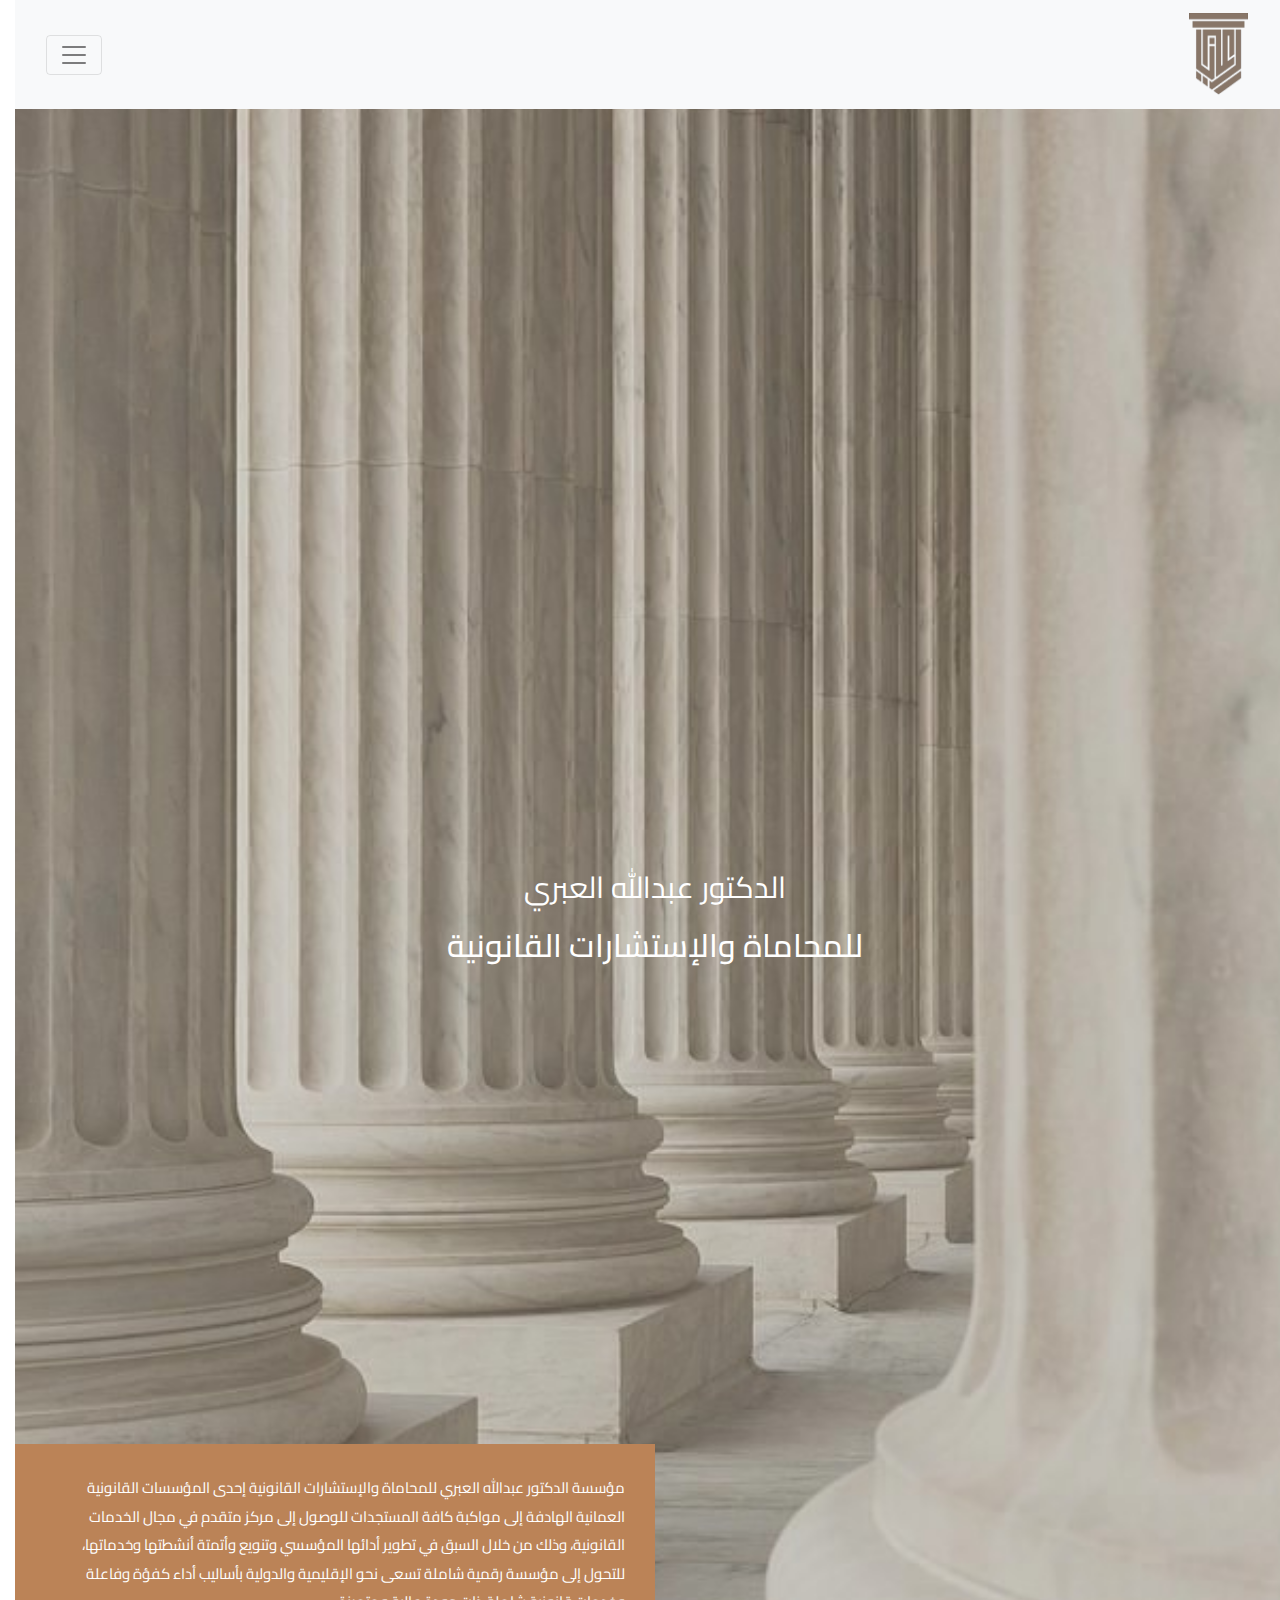
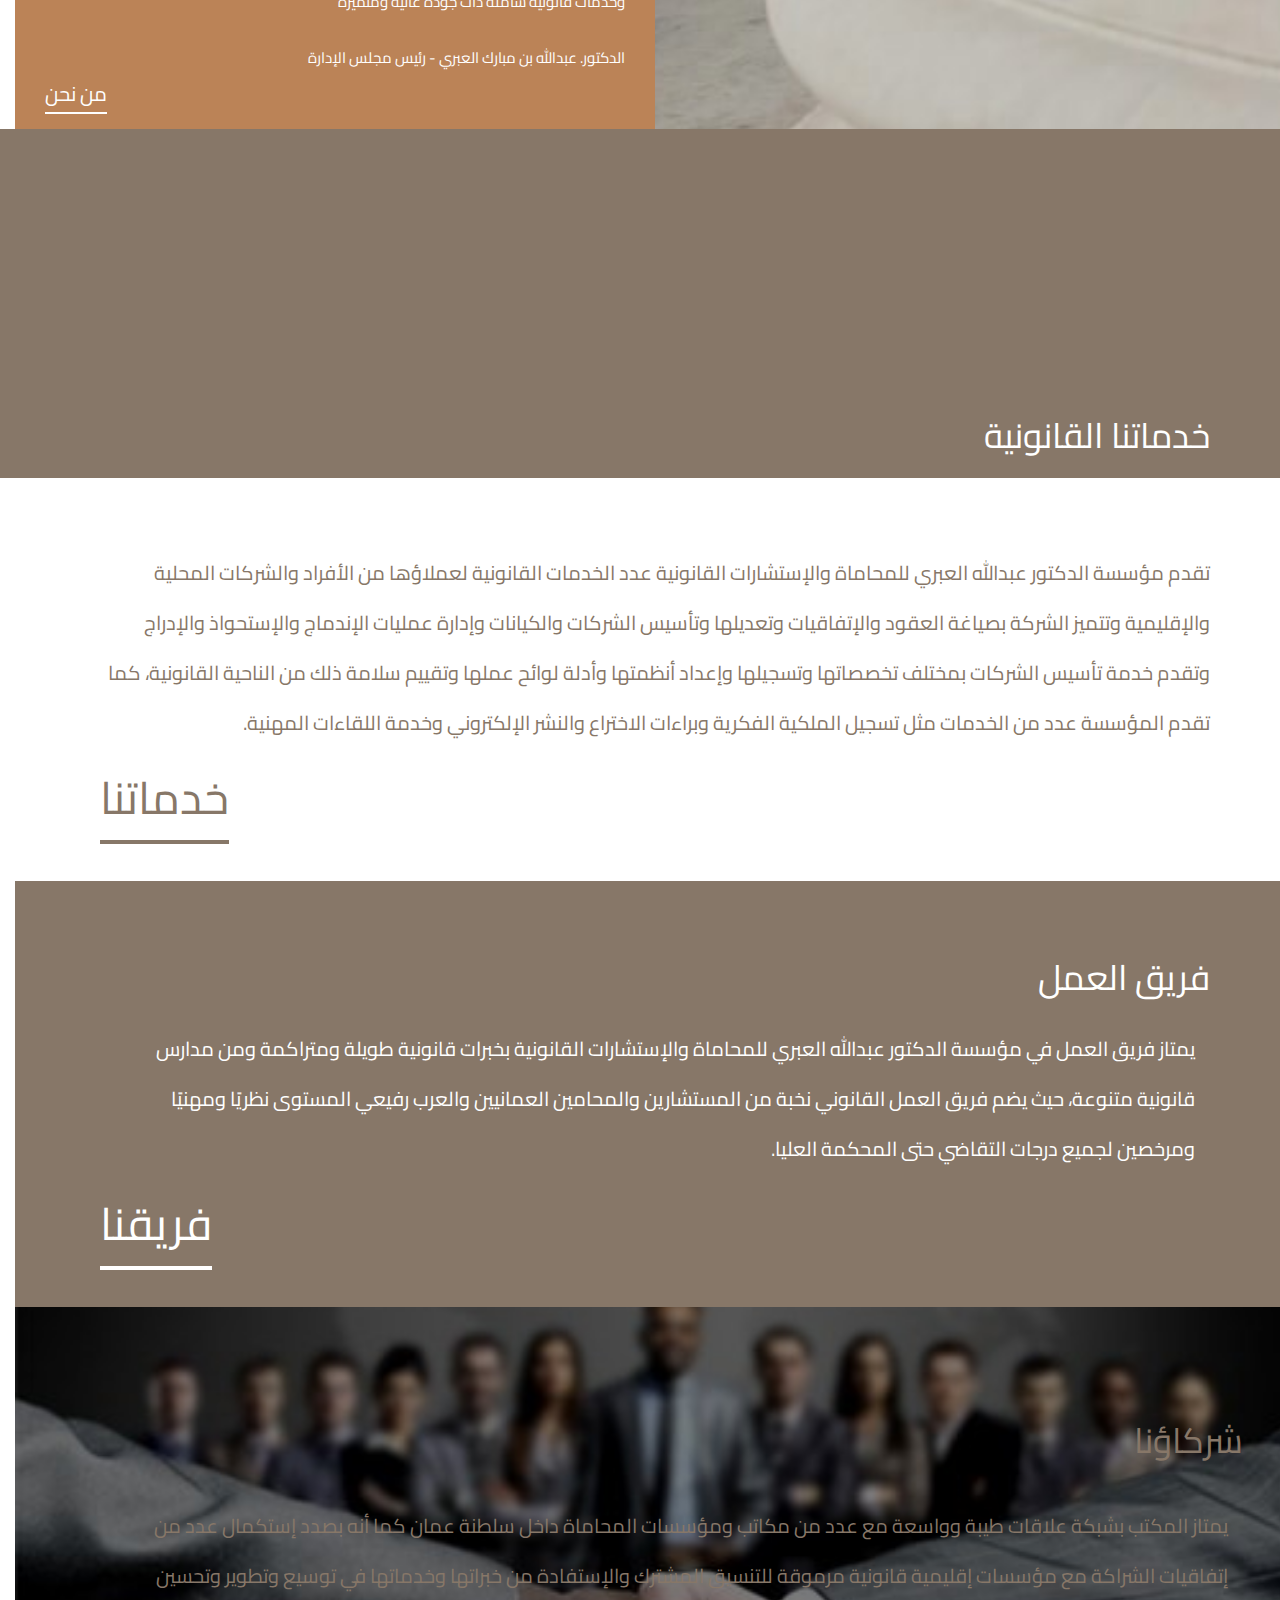
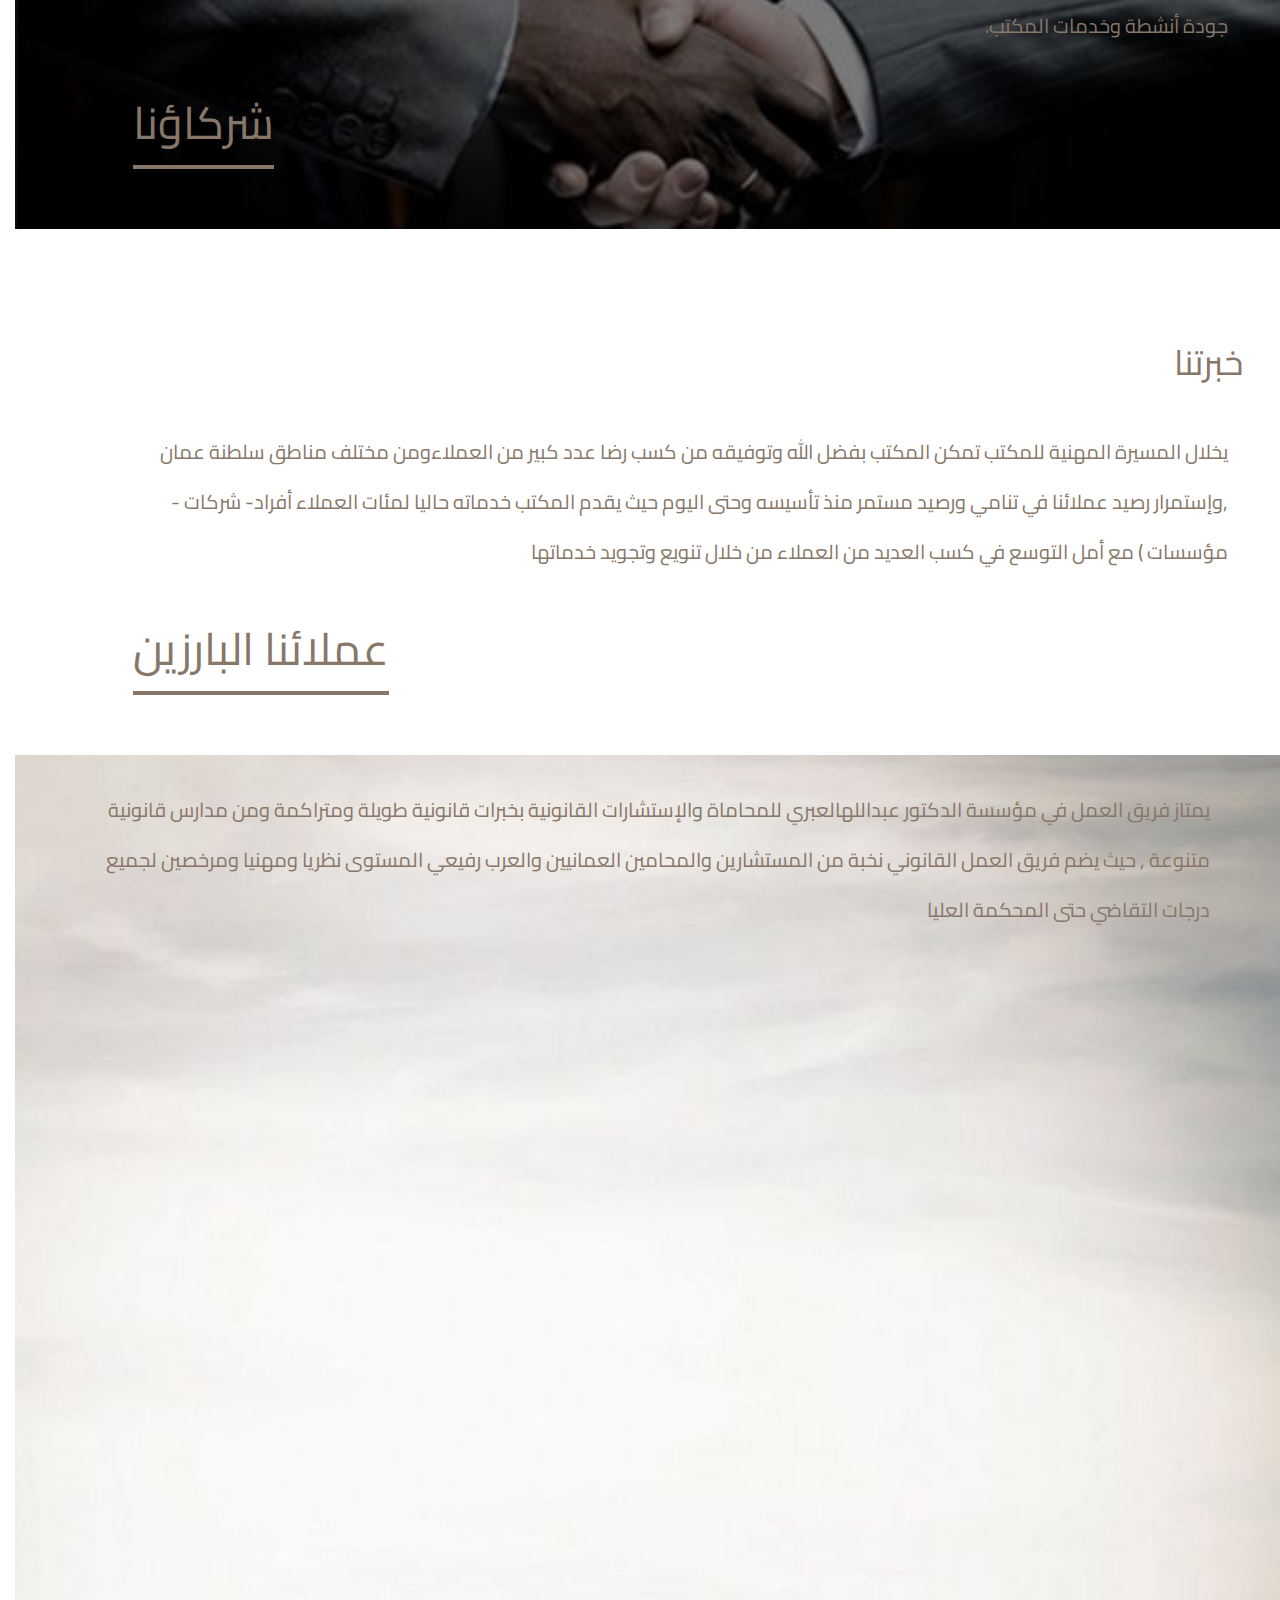
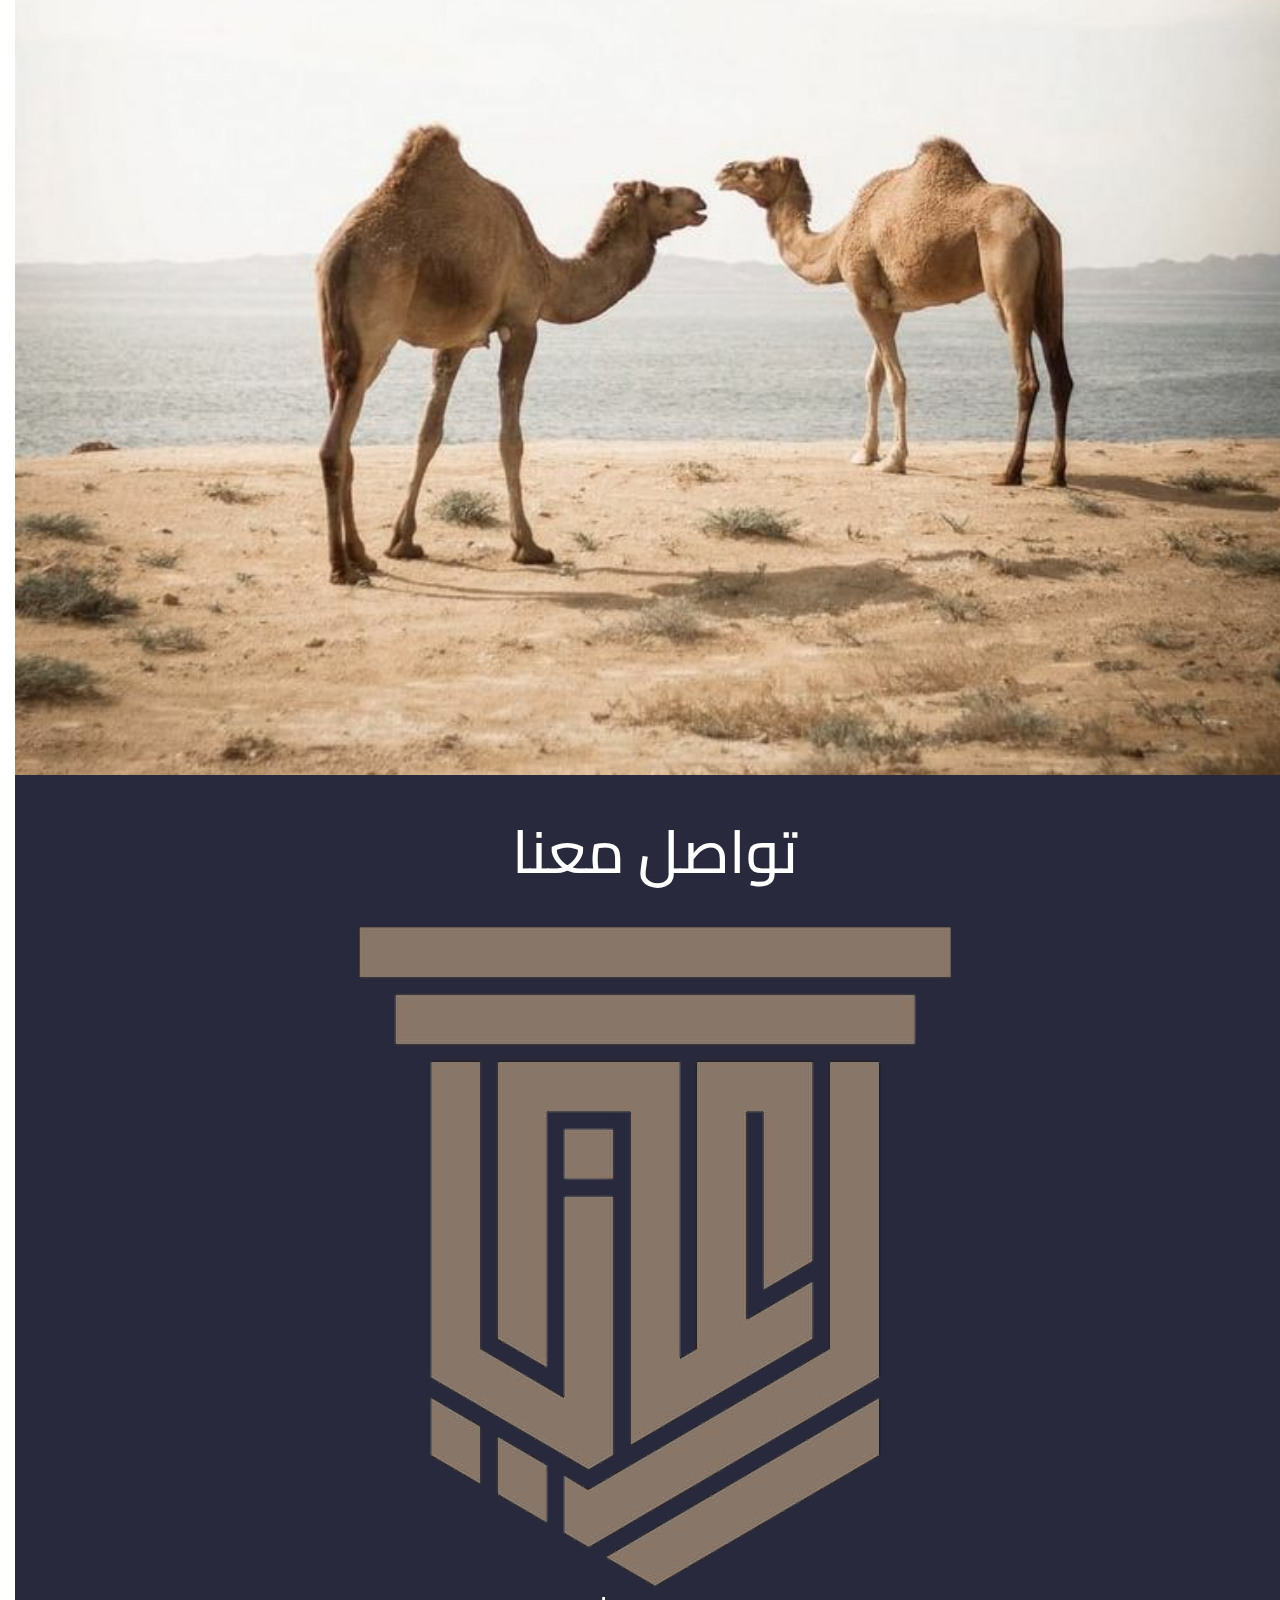
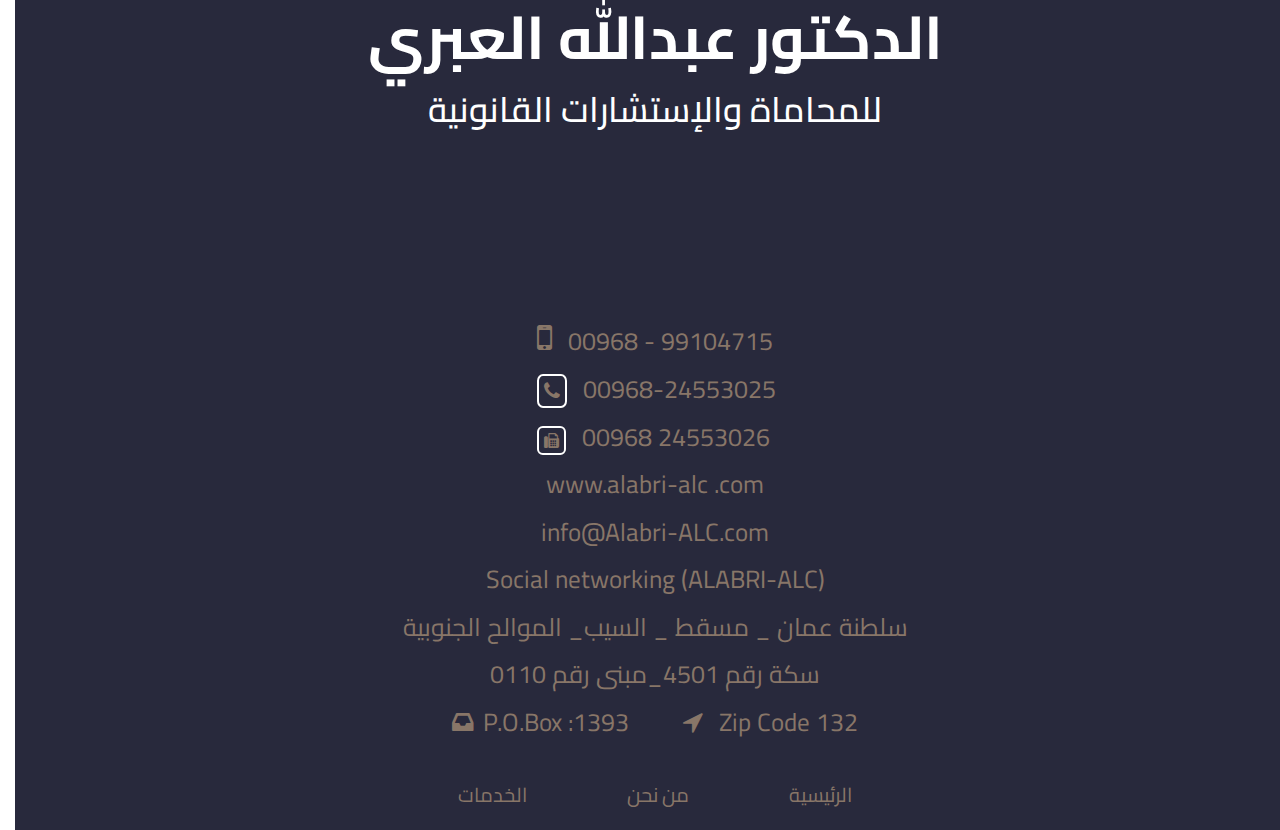
<file: index.html>
<!DOCTYPE html>
<html lang="ar">
<head>
  <meta charset="UTF-8">
  <meta name="viewport" content="width=device-width, initial-scale=1.0">
  <title>العبري</title>
  <!-- Latest compiled and minified CSS -->
  <link rel="stylesheet" href="css/font-awesome.min.css">
  <link rel="stylesheet" href="https://pro.fontawesome.com/releases/v5.15.4/css/all.css"
    integrity="sha384-DyZ88mC6Up2uqS4h/KRgHuoeGwBcD4Ng9SiP4dIRy0EXTlnuz47vAwmeGwVChigm" crossorigin="anonymous" />
  <link rel="stylesheet" href="https://cdnjs.cloudflare.com/ajax/libs/font-awesome/4.7.0/css/font-awesome.min.css">
  <meta http-equiv="X-UA-Compatible" content="ie=edge">
  <link href="https://cdn.jsdelivr.net/npm/bootstrap@5.3.2/dist/css/bootstrap.min.css" rel="stylesheet"
    integrity="sha384-T3c6CoIi6uLrA9TneNEoa7RxnatzjcDSCmG1MXxSR1GAsXEV/Dwwykc2MPK8M2HN" crossorigin="anonymous">
  <link rel="stylesheet" href="https://stackpath.bootstrapcdn.com/bootstrap/4.5.2/css/bootstrap.min.css">
  <link rel="stylesheet" href="css/style.css">
</head>
<body dir="rtl">
  <!--  start header  --->
  <header>
    <div class="collapse" id="navbarToggleExternalContent" data-bs-theme="light">
      <div class="bg-light p-4">
        <div class="offcanvas-body">
          <ul class="navbar-nav justify-content-end flex-grow-1 pe-3">
            <li class="nav-item">
              <a class="nav-link  active" aria-current="page" href="#">الرئيسية</a>
            </li>
            <li class="nav-item">
              <a class="nav-link" href="about_us.html">من نحن</a>
            </li>
            <li class="nav-item">
              <a class="nav-link" href="#">خدماتنا</a>
            </li>
            <li class="nav-item">
              <a class="nav-link" href="index-en.html">English</a>
            </li>
          </ul>
        </div>
      </div>
    </div>
    </nav>
    </div>
    </div>
    <nav class="navbar navbar-light bg-light">
      <div class="container-fluid">

        <a class="navbar-brand" href="index.html">
          <img src="images/logofoot2.png" alt="Logo" width="59" height="83" class="d-inline-block align-text-top">

        </a>

        <button class="navbar-toggler" type="button" data-bs-toggle="collapse"
          data-bs-target="#navbarToggleExternalContent" aria-controls="navbarToggleExternalContent"
          aria-expanded="false" aria-label="Toggle navigation">
          <span class="navbar-toggler-icon"></span>
        </button>
      </div>
    </nav>





  </header>



  <!--  end header  --->



  <!--  start about us  --->
<!-- بداية قسم "من نحن" -->
<div class="background-div">
  <div class="container">
    <div class="centered-text col-lg-12 col-md-6 col-sm-6">
      <p>الدكتور عبدالله العبري</p>
      <h2>للمحاماة والإستشارات القانونية</h2>
    </div>
    <div class="company-info col-lg-6 col-md-12 col-sm-12">
      <p class="about_uus">مؤسسة الدكتور عبدالله العبري للمحاماة والإستشارات القانونية
        إحدى المؤسسات القانونية العمانية الهادفة إلى مواكبة كافة المستجدات
        للوصول إلى مركز متقدم في مجال الخدمات القانونية، وذلك من خلال السبق
        في تطوير أدائها المؤسسي وتنويع وأتمتة أنشطتها وخدماتها، للتحول إلى مؤسسة
        رقمية شاملة تسعى نحو الإقليمية والدولية بأساليب أداء كفؤة وفاعلة وخدمات
        قانونية شاملة ذات جودة عالية ومتميزة</p>
      <p class="do">الدكتور. عبدالله بن مبارك العبري - رئيس مجلس الإدارة</p>
      <a href="about.html">من نحن</a>
    </div>
  </div>
</div>
<!-- نهاية قسم "من نحن" -->

  <!--  end about us  --->


  <!--  start our_service  --->
<!-- بداية قسم "خدماتنا القانونية" -->
<div class="our_service">
  <div class="row serv">
    <div class="container">
      <p class="text-right">خدماتنا القانونية</p>
    </div>
  </div>
  <div class="container">
    <div class="row serv2">
      <div class="col-lg-12 col-md-12 col-sm-12">
        <p class="text-right">
          تقدم مؤسسة الدكتور عبدالله العبري للمحاماة والإستشارات القانونية عدد الخدمات القانونية لعملاؤها من الأفراد والشركات المحلية والإقليمية وتتميز الشركة بصياغة العقود والإتفاقيات وتعديلها وتأسيس الشركات والكيانات وإدارة عمليات الإندماج والإستحواذ والإدراج وتقدم خدمة تأسيس الشركات بمختلف تخصصاتها وتسجيلها وإعداد أنظمتها وأدلة لوائح عملها وتقييم سلامة ذلك من الناحية القانونية، كما تقدم المؤسسة عدد من الخدمات مثل تسجيل الملكية الفكرية وبراءات الاختراع والنشر الإلكتروني وخدمة اللقاءات المهنية.
        </p>
        <a href="our_service.html">خدماتنا</a>
      </div>
    </div>
  </div>
</div>
<!-- نهاية قسم "خدماتنا القانونية" -->

  <!--  end our_service  --->
<!-- بداية قسم "فريق العمل" -->

<div class="our_teams">
  <div class="row team">
    <div class="container">
      <p class="text-right">فريق العمل</p>
      <p class="teams text-right col-lg-12 col-md-12 col-sm-12">
        يمتاز فريق العمل في مؤسسة الدكتور عبدالله العبري للمحاماة والإستشارات القانونية بخبرات قانونية طويلة ومتراكمة ومن مدارس قانونية متنوعة، حيث يضم فريق العمل القانوني نخبة من المستشارين والمحامين العمانيين والعرب رفيعي المستوى نظريًا ومهنيًا ومرخصين لجميع درجات التقاضي حتى المحكمة العليا.
      </p>
      <a href="our_service.html">فريقنا</a>
    </div>
  </div>
</div>


<!-- نهاية قسم "فريق العمل" -->

<!-- بداية قسم "شركاؤنا" -->

<div class="our_partners ">
  <div class="row partner">
    <div class="container">
      <p class="text-right par">   شركاؤنا</p>
      <p class=" partners text-right col-lg-12 col-md-12 col-sm-12">
        يمتاز المكتب بشبكة علاقات طيبة وواسعة مع عدد من مكاتب ومؤسسات المحاماة داخل سلطنة عمان كما أنه بصدد إستكمال عدد من إتفاقيات الشراكة مع مؤسسات إقليمية قانونية مرموقة للتنسيق المشترك والإستفادة من خبراتها وخدماتها في توسيع وتطوير وتحسين جودة أنشطة وخدمات المكتب.
      </p>
      <a href="our_service.html">شركاؤنا</a>
    </div>
  </div>
</div>



<!-- نهاية قسم "شركاؤنا" -->
<!--  start our_expert --->

<div class="our_expert">
  <div class="row expert">
    <div class="container">
      <p class="text-right exp">   خبرتنا</p>
      <p class="experts text-right col-lg-12 col-md-12 col-sm-12">
 
        يخلال المسيرة المهنية للمكتب تمكن المكتب بفضل الله وتوفيقه من كسب رضا عدد كبير
        من العملاءومن مختلف مناطق سلطنة عمان ,وإستمرار رصيد عملائنا في تنامي ورصيد
        مستمر منذ تأسيسه وحتى اليوم حيث يقدم المكتب خدماته حاليا لمئات العملاء
        أفراد- شركات - مؤسسات ) مع أمل التوسع في كسب العديد من العملاء
        من خلال تنويع وتجويد خدماتها

 
      </p>
      <a href="our_service.html">عملائنا البارزين</a>
    </div>
  </div>
</div>



  <!--  end our_expert  --->


  <!--  start last_div   --->

  <div class="last_div">
    <div class="container">


      <p class="text-right">
        يمتاز فريق العمل في مؤسسة الدكتور عبداللهالعبري للمحاماة والإستشارات القانونية
        بخبرات قانونية طويلة ومتراكمة ومن مدارس قانونية متنوعة , حيث يضم فريق العمل القانوني
        نخبة من المستشارين والمحامين العمانيين والعرب رفيعي المستوى نظريا ومهنيا
        ومرخصين لجميع درجات التقاضي حتى المحكمة العليا

      </p>

    </div>
  </div>

  <!--  end last_div   --->





  <!--  start footer  --->
   
    <footer>
      <div class="contact">
        <div class="container black-background">
          <div class="row">
            <div class="col-md-12">
              <div class="black-background">
                <div class="contact-info text-center">
                  <h2>تواصل معنا</h2>
                  <img src="images/logofoot2.png" alt="صورة كبيرة" class="img-fluid">
  
                  <div class="doct">
                    <h2>الدكتور عبدالله العبري </h2>
                  </div>
                  <h3>للمحاماة والإستشارات القانونية </h3>
  
                  <div class="number_cont">
                    <ul class="list list-unstyled text-left">
                      <li class="mobile">
                        <i class="fa fa-mobile-phone"></i><a href="tel:0096899104715"> 00968 - 99104715 </a>
                      </li>
                      <li class="phone"><i class="fa fa-phone"></i> <a href="tel:0096824553025"> 00968-24553025 </a></li>
                      <li class="fax"><i class="fa fa-fax"></i><a href="fax:0096824553026"> 00968 24553026</a> </li>
                    </ul>
                  </div>
  
                  <div class="links">
                    <ul class="list list-unstyled text-center">
                      <li> <a href="www.alabri-alc.com"> www.alabri-alc .com </a></li>
                      <li> <a href="mailto:www.alabri-alc.com"> info@Alabri-ALC.com </a></li>
                      <li> <a href="www.alabri-alc.com"> Social networking (ALABRI-ALC) </a></li>
                      <li> <a href="">سلطنة عمان _ مسقط _ السيب_ الموالح الجنوبية </a></li>
                      <li> <a href=""> سكة رقم 4501_مبنى رقم 0110</a></li>
                      <li>
                        <div class="address"> <i class="fa fa-inbox"></i>P.O.Box :1393 &nbsp; &nbsp; &nbsp; &nbsp; <i
                            class="fa fa-location-arrow"></i> Zip Code 132</div>
                      </li>
                    </ul>
                  </div>
                </div>
              </div>
            </div>
          </div>
        </div>
      </div>
  
      <!--  start footer     -->
      <div class="footer_s">
        <div class="container">
          <nav class="footer-nav text-center">
            <ul>
              <li>
                <a href="index.html">الرئيسية <span class="sr-only">(current)</span></a>
              </li>
              <li>
                <a href="about.html">من نحن </a>
              </li>
              <li>
                <a href="service.html">الخدمات </a>
              </li>
            </ul>
          </nav>
        </div>
      </div>
    </footer>
   

  <!--  end footer  --->




  <!-- Latest compiled JavaScript -->
  <script src="https://code.jquery.com/jquery-3.5.1.slim.min.js"></script>
  <script src="https://cdn.jsdelivr.net/npm/@popperjs/core@2.5.4/dist/umd/popper.min.js"></script>
  <script src="https://stackpath.bootstrapcdn.com/bootstrap/4.5.2/js/bootstrap.min.js"></script>
  <script src="https://cdn.jsdelivr.net/npm/bootstrap@5.3.2/dist/js/bootstrap.bundle.min.js"
    integrity="sha384-C6RzsynM9kWDrMNeT87bh95OGNyZPhcTNXj1NW7RuBCsyN/o0jlpcV8Qyq46cDfL" crossorigin="anonymous">
    </script>


</body>

</html>
</file>
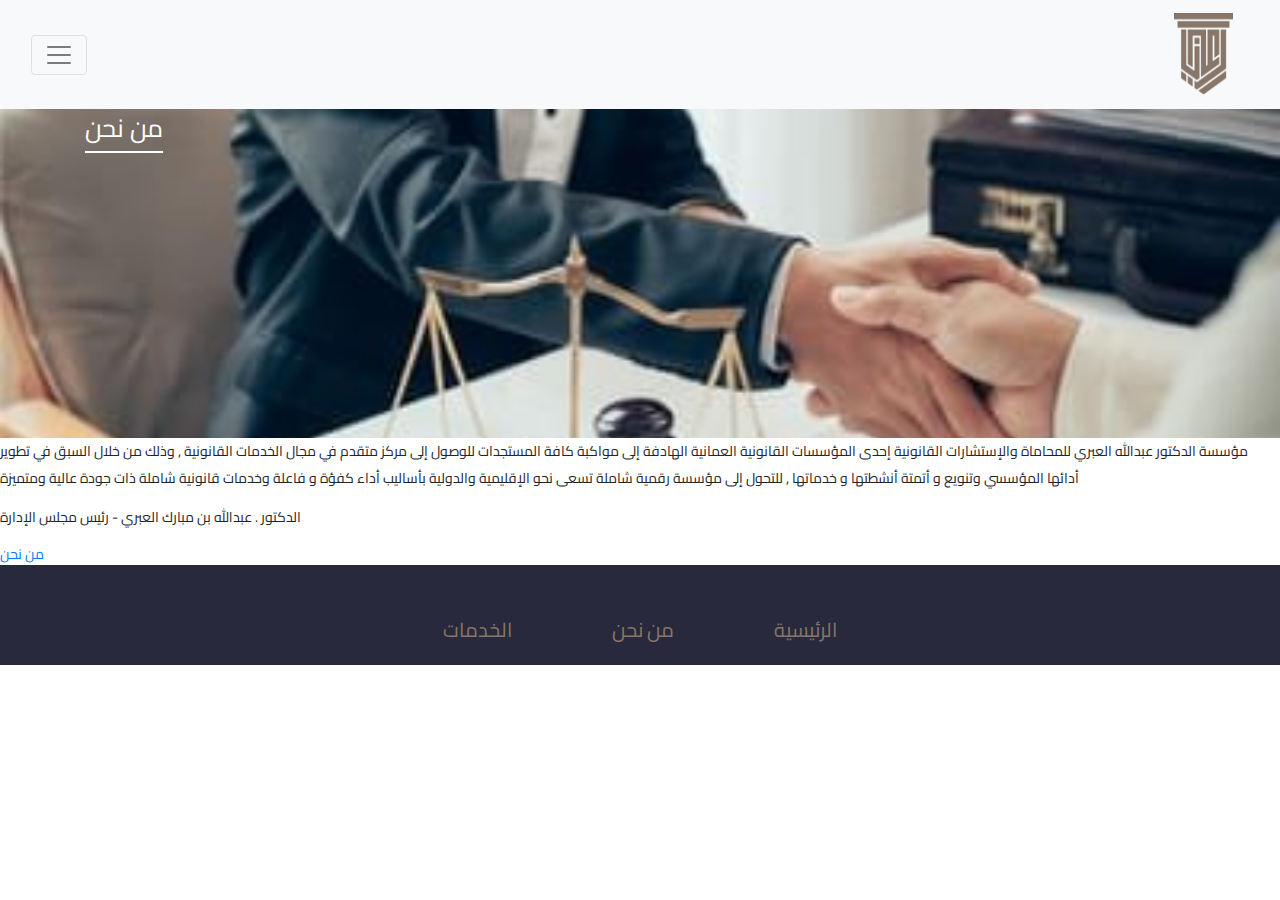
<file: about_us.html>
<!DOCTYPE html>
<html lang="ar">

<head>
  <meta charset="UTF-8">
  <meta name="viewport" content="width=device-width, initial-scale=1.0">
  <title>العبري</title>

  <!-- Latest compiled and minified CSS -->
  <link rel="stylesheet" href="css/font-awesome.min.css">
  <link rel="stylesheet" href="https://pro.fontawesome.com/releases/v5.15.4/css/all.css"
    integrity="sha384-DyZ88mC6Up2uqS4h/KRgHuoeGwBcD4Ng9SiP4dIRy0EXTlnuz47vAwmeGwVChigm" crossorigin="anonymous" />
  <link rel="stylesheet" href="https://cdnjs.cloudflare.com/ajax/libs/font-awesome/4.7.0/css/font-awesome.min.css">
  <meta http-equiv="X-UA-Compatible" content="ie=edge">
  <link href="https://cdn.jsdelivr.net/npm/bootstrap@5.3.2/dist/css/bootstrap.min.css" rel="stylesheet"
    integrity="sha384-T3c6CoIi6uLrA9TneNEoa7RxnatzjcDSCmG1MXxSR1GAsXEV/Dwwykc2MPK8M2HN" crossorigin="anonymous">
  <link rel="stylesheet" href="https://stackpath.bootstrapcdn.com/bootstrap/4.5.2/css/bootstrap.min.css">
  <link rel="stylesheet" href="css/style.css">
</head>

<body dir="rtl">

  <!--  start header  --->


  <header>

    <div class="collapse" id="navbarToggleExternalContent" data-bs-theme="light">
      <div class="bg-light p-4">
        <div class="offcanvas-body">
          <ul class="navbar-nav justify-content-end flex-grow-1 pe-3">
            <li class="nav-item">
              <a class="nav-link  active" aria-current="page" href="index.html">الرئيسية</a>
            </li>

            <li class="nav-item">
              <a class="nav-link" href="about_us.html">من نحن</a>
            </li>
            <li class="nav-item">
              <a class="nav-link" href="our_services.html">خدماتنا</a>
            </li>
            <li class="nav-item">
              <a class="nav-link" href="index-en.html">English</a>
            </li>

          </ul>

        </div>
      </div>
    </div>
    </nav>
    </div>
    </div>
    <nav class="navbar navbar-light bg-light">
      <div class="container-fluid">

        <a class="navbar-brand" href="index.html">
          <img src="images/logofoot2.png" alt="Logo" width="59" height="83" class="d-inline-block align-text-top">

        </a>

        <button class="navbar-toggler" type="button" data-bs-toggle="collapse"
          data-bs-target="#navbarToggleExternalContent" aria-controls="navbarToggleExternalContent"
          aria-expanded="false" aria-label="Toggle navigation">
          <span class="navbar-toggler-icon"></span>
        </button>
      </div>
    </nav>





  </header>



  <!--  end header  --->



  <!--  start about us  --->

  <div class="about-page">
    <div class="container">
      
      <p>
        <a href="about.html">من نحن </a>
      </p>


    </div>
  </div>

  <div class=" ">
    <p class="about_uus"> مؤسسة الدكتور عبدالله العبري للمحاماة والإستشارات القانونية
      إحدى المؤسسات القانونية العمانية الهادفة إلى مواكبة كافة المستجدات
      للوصول إلى مركز متقدم في مجال الخدمات القانونية , وذلك من خلال السبق
      في تطوير أدائها المؤسسي وتنويع و أتمتة أنشطتها و خدماتها , للتحول إلى مؤسسة
      رقمية شاملة تسعى نحو الإقليمية والدولية بأساليب أداء كفؤة و فاعلة وخدمات
      قانونية شاملة ذات جودة عالية ومتميزة</p>


    <p class="do"> الدكتور . عبدالله بن مبارك العبري - رئيس مجلس الإدارة</p>
    <a href="about.html">من نحن </a>

  </div>


  <!--  end about us  --->





  <!--  start footer  --->

  <footer>






    <!--  start footer     -->
    <div class="footer_s">
      <div class="container">
        <nav class="footer-nav text-center">
          <ul>
            <li>
              <a href="index.html">الرئيسية <span class="sr-only">(current)</span></a>
            </li>
            <li>
              <a href="about.html">من نحن </a>
            </li>
            <li>
              <a href="service.html">الخدمات </a>
            </li>
          </ul>
        </nav>
      </div>
    </div>
  </footer>


  <!--  end footer  --->




  <!-- Latest compiled JavaScript -->
  <script src="https://code.jquery.com/jquery-3.5.1.slim.min.js"></script>
  <script src="https://cdn.jsdelivr.net/npm/@popperjs/core@2.5.4/dist/umd/popper.min.js"></script>
  <script src="https://stackpath.bootstrapcdn.com/bootstrap/4.5.2/js/bootstrap.min.js"></script>
  <script src="https://cdn.jsdelivr.net/npm/bootstrap@5.3.2/dist/js/bootstrap.bundle.min.js"
    integrity="sha384-C6RzsynM9kWDrMNeT87bh95OGNyZPhcTNXj1NW7RuBCsyN/o0jlpcV8Qyq46cDfL" crossorigin="anonymous">
    </script>


</body>

</html>
</file>
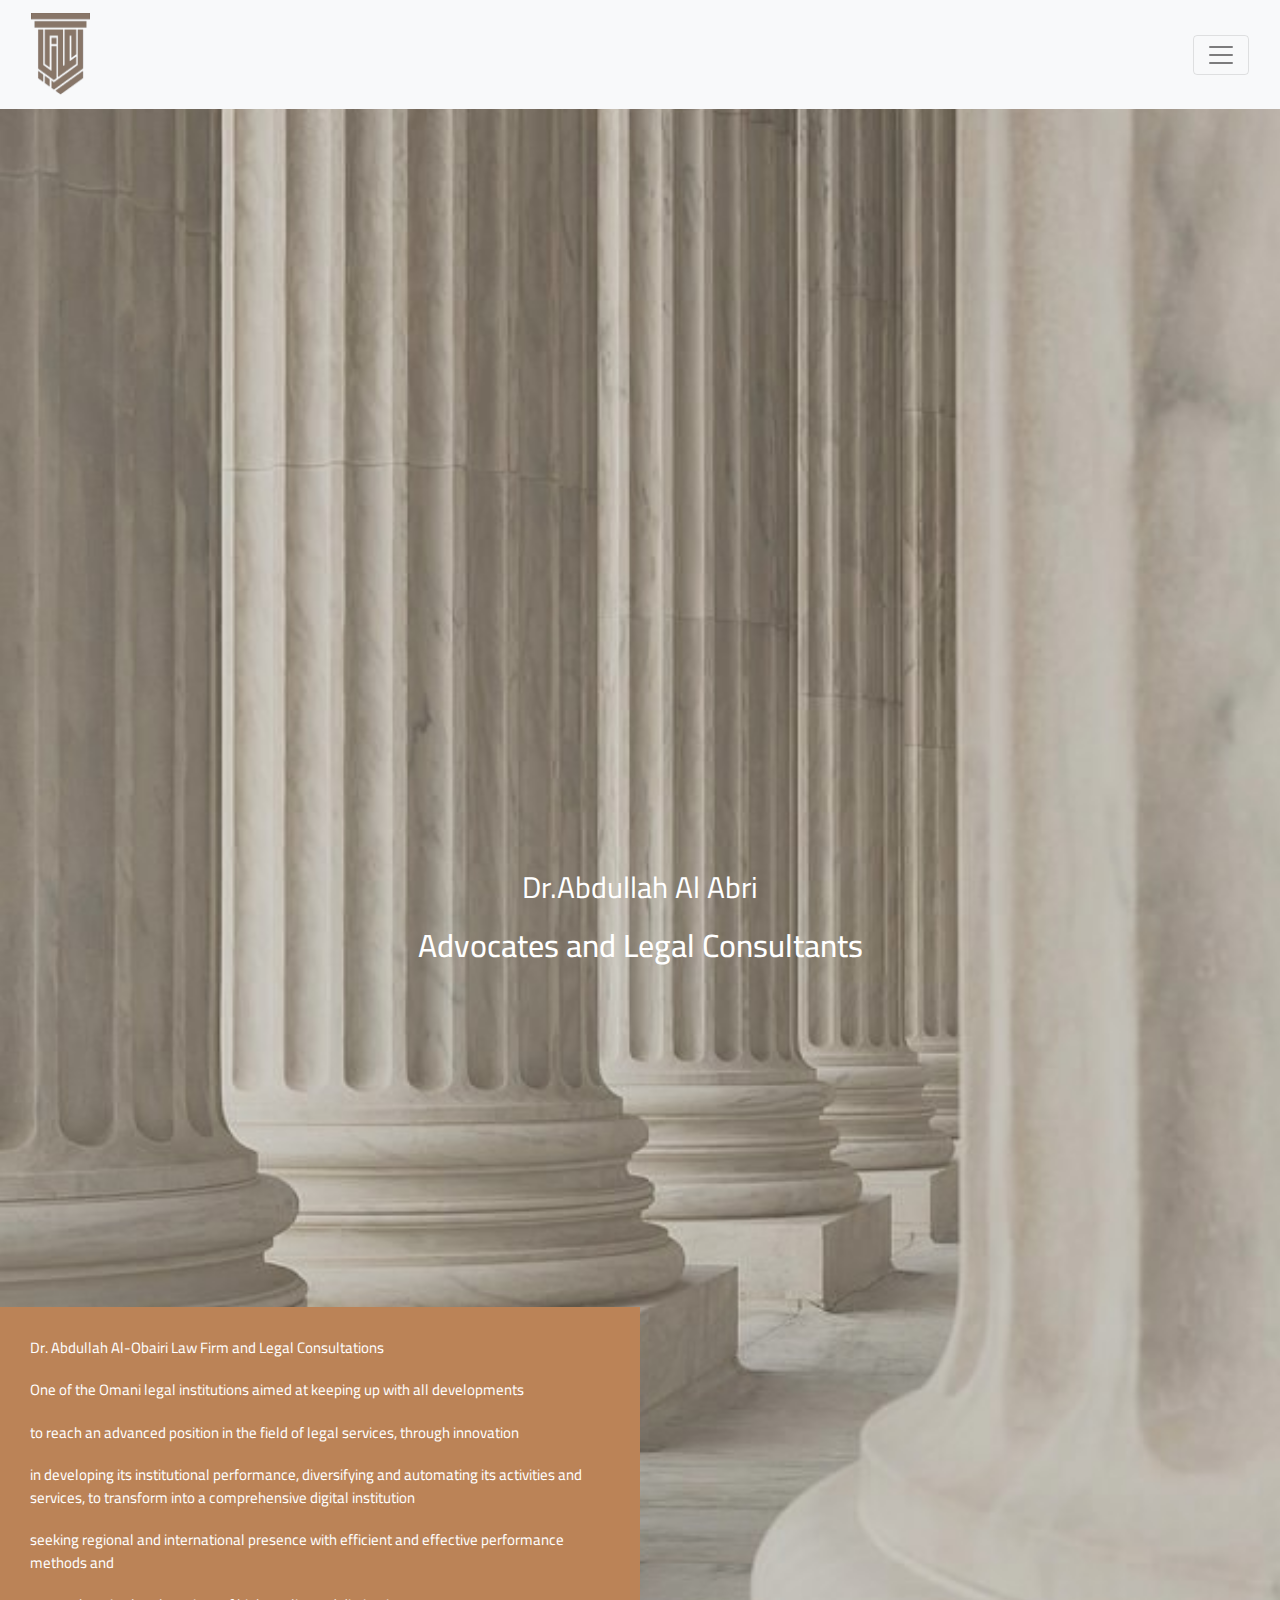
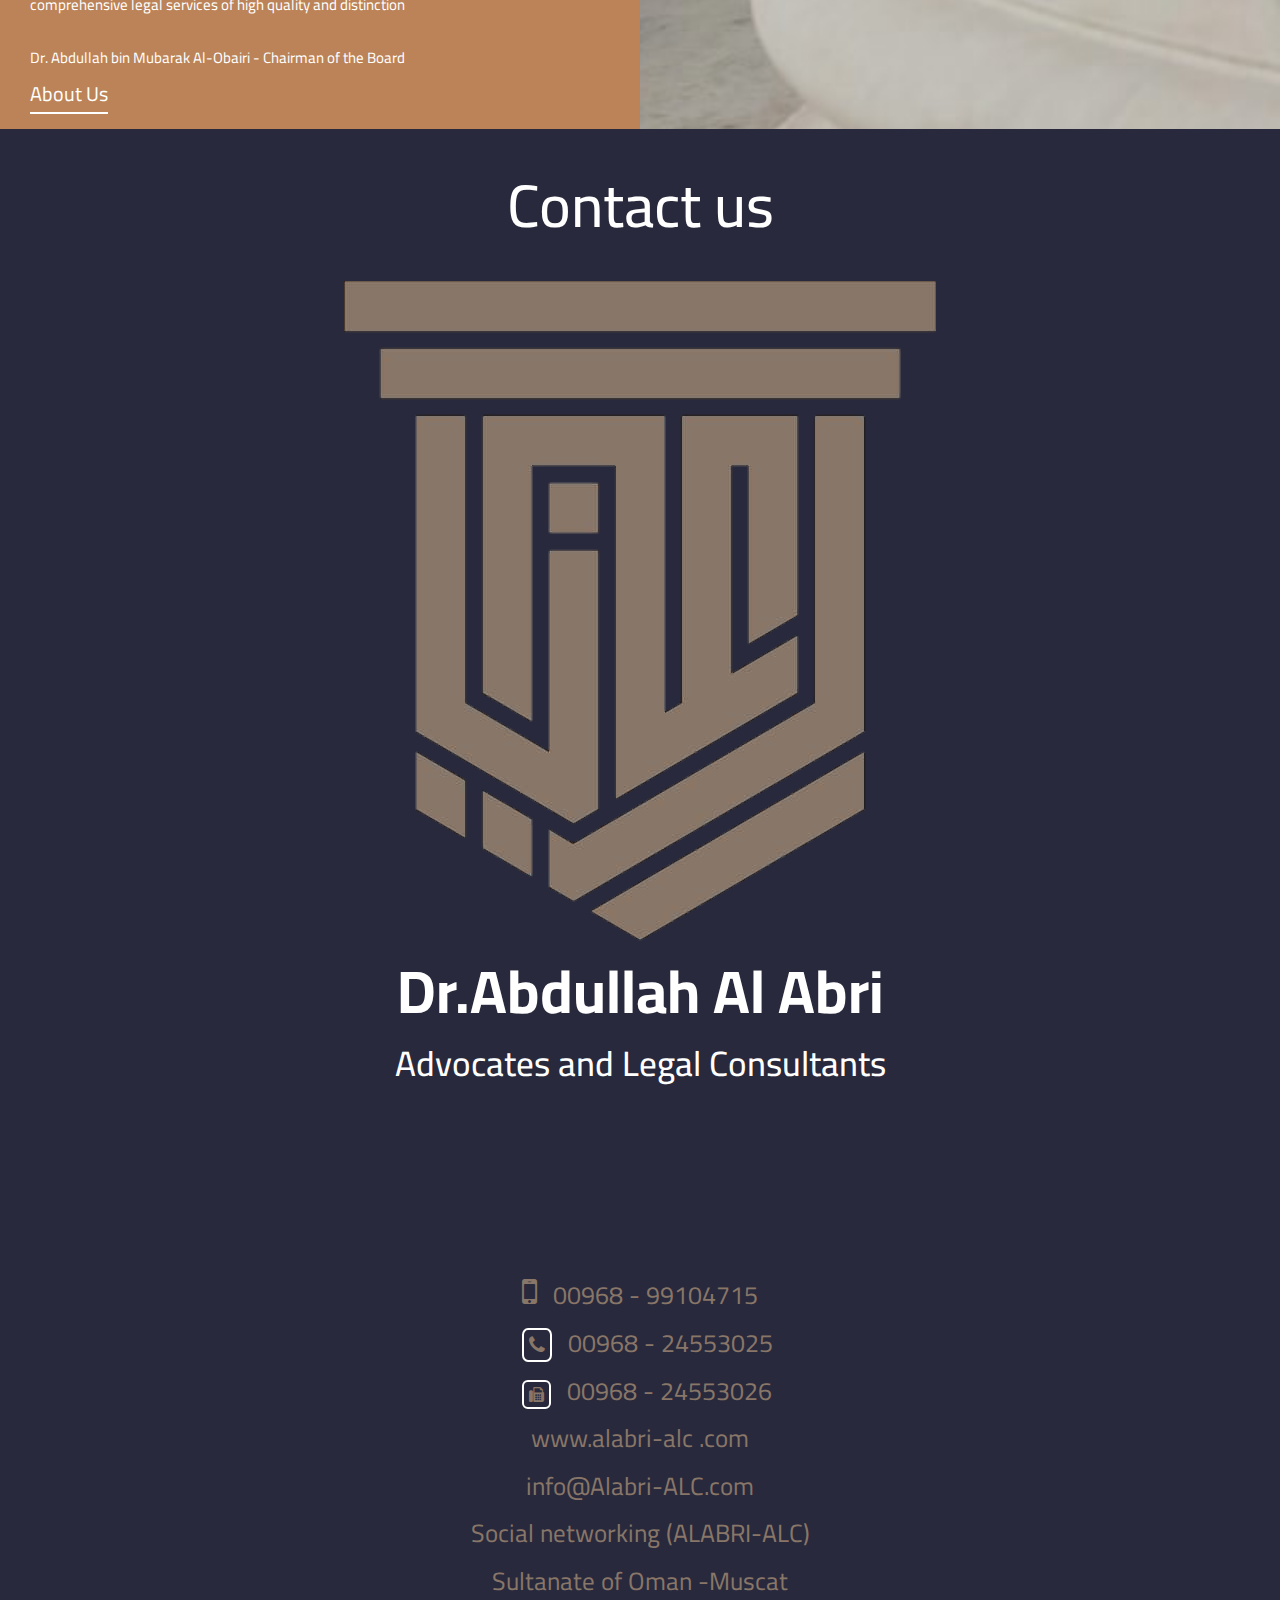
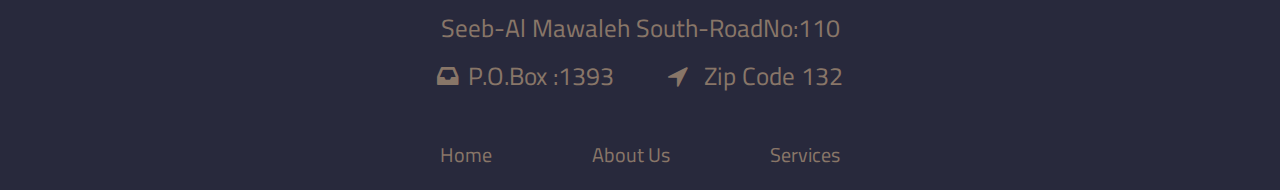
<file: index-en.html>
<!DOCTYPE html>
<html lang="en">

<head>
  <meta charset="UTF-8">
  <meta name="viewport" content="width=device-width, initial-scale=1.0">
  <title>Alabri-ALC</title>

  <!-- Latest compiled and minified CSS -->
  <link rel="stylesheet" href="css/font-awesome.min.css">
  <link rel="stylesheet" href="https://pro.fontawesome.com/releases/v5.15.4/css/all.css"
    integrity="sha384-DyZ88mC6Up2uqS4h/KRgHuoeGwBcD4Ng9SiP4dIRy0EXTlnuz47vAwmeGwVChigm" crossorigin="anonymous" />
  <link rel="stylesheet" href="https://cdnjs.cloudflare.com/ajax/libs/font-awesome/4.7.0/css/font-awesome.min.css">
  <meta http-equiv="X-UA-Compatible" content="ie=edge">
  <link href="https://cdn.jsdelivr.net/npm/bootstrap@5.3.2/dist/css/bootstrap.min.css" rel="stylesheet"
    integrity="sha384-T3c6CoIi6uLrA9TneNEoa7RxnatzjcDSCmG1MXxSR1GAsXEV/Dwwykc2MPK8M2HN" crossorigin="anonymous">
  <link rel="stylesheet" href="https://stackpath.bootstrapcdn.com/bootstrap/4.5.2/css/bootstrap.min.css">
  <link rel="stylesheet" href="css/style.css">
</head>

<body dir="ltr">
  <header class="header">

    <div class="collapse" id="navbarToggleExternalContent" dir="ltr" data-bs-theme="light">
      <div class="bg-light p-4">

        <ul class="navbar-nav justify-content-end flex-grow-1 pe-3">
          <li class="nav-item">
            <a class="nav-link active" aria-current="page" href="index-en.html">Home</a>
          </li>

          <li class="nav-item">
            <a class="nav-link" href="#"> about us</a>
          </li>
          <li class="nav-item">
            <a class="nav-link" href="#">our service</a>
          </li>
          <li class="nav-item">
            <a class="nav-link" href="index.html">العربية</a>
          </li>

        </ul>


      </div>
    </div>
    </nav>
    </div>
    </div>
    <nav class="navbar navbar-light bg-light">
      <div class="container-fluid">

        <a class="navbar-brand" href="#">
          <img src="images/logofoot2.png" alt="Logo" width="59" height="83" class="d-inline-block align-text-top">

        </a>

        <button class="navbar-toggler" type="button" data-bs-toggle="collapse"
          data-bs-target="#navbarToggleExternalContent" aria-controls="navbarToggleExternalContent"
          aria-expanded="false" aria-label="Toggle navigation">
          <span class="navbar-toggler-icon"></span>
        </button>
      </div>
    </nav>

  </header>

  <!--  end header  --->



  <!--  start about us  --->

  <div class="background-div ">
    <div class="container">


      <div class="centered-text col-lg-12  col-md-6 col-sm-6  ">
        <p> Dr.Abdullah Al Abri </p>
        <h2> Advocates and Legal Consultants </h2>
      </div>
      <div class="company-info col-lg-6  col-md-12 col-sm-12 text-left">




        <p class="text-left">Dr. Abdullah Al-Obairi Law Firm and Legal Consultations</p>
        <p class="text-left">One of the Omani legal institutions aimed at keeping up with all developments</p>
        <p class="text-left">to reach an advanced position in the field of legal services, through innovation</p>
        <p class="text-left">in developing its institutional performance, diversifying and automating its activities and services, to
          transform into a comprehensive digital institution</p>
        <p class="text-left">seeking regional and international presence with efficient and effective performance methods and</p>
        <p class="text-left">comprehensive legal services of high quality and distinction</p>
        <p class="do text-left">Dr. Abdullah bin Mubarak Al-Obairi - Chairman of the Board</p> 
        <a class="do text-left" href="about.html">About Us</a>
      </div>
    </div>
  </div>

  <!--  end about us  --->



  <footer>
    <div class="contact">
      <div class="container black-background">
        <div class="row">
          <div class="col-md-12">
            <div class="black-background">
              <div class="contact-info text-center">
                <h2> Contact  us</h2>
                <img src="images/logofoot2.png" alt="صورة كبيرة" class="img-fluid">

                <div class="doct">
                  <h2> Dr.Abdullah Al Abri </h2>
                </div>
                <h3> Advocates and Legal Consultants </h3>





                <div class="number_cont">
                  <ul class=" list list-unstyled text-left  ">

                    <li class="mobile">
                      <i class="fa fa-mobile-phone"></i><a href="tel:0096899104715"> 00968 - 99104715 </a>
                    </li>
                    <li class="phone"><i class="fa fa-phone"></i> <a href="tel:0096824553025"> 00968 - 24553025 </a>
                    </li>
                    <li class="fax"><i class="fa fa-fax"></i><a href="fax:0096824553026"> 00968 - 24553026</a> </li>
                  </ul>
                </div>

                <div class="links ">
                  <ul class=" list-unstyled text-center">
                    <li> <a href="www.alabri-alc.com"> www.alabri-alc .com </a>
                    </li>

                    <li> <a href="mailto:www.alabri-alc.com"> info@Alabri-ALC.com </a>
                    </li>
                    <li> <a href="www.alabri-alc.com"> Social networking (ALABRI-ALC) </a>
                    </li>





                    <li> <a href=""> Sultanate of Oman -Muscat </a>
                    </li>
                    <li> <a href=""> Seeb-Al Mawaleh South-RoadNo:110 </a>
                    </li>
                    <li>
                      <div class="address"> <i class="fa fa-inbox"></i>P.O.Box :1393 &nbsp; &nbsp; &nbsp; &nbsp; <i
                          class="fa fa-location-arrow"></i> Zip Code 132</div>
                    </li>

                  </ul>
                </div>
              </div>
            </div>
          </div>
        </div>
      </div>
    </div>
    </div>







    <!--  start footer     -->
    <div class="footer_s">
      <div class="container">
        <nav class="footer-nav text-left">
          <ul>
            <li>
              <a href="index-en.html">Home <span class="sr-only">(current)</span></a>
            </li>
            <li>
              <a href="about_en.html"> About Us </a>
            </li>
            <li>
              <a href="service_en.html">Services </a>
            </li>
          </ul>
        </nav>
      </div>
    </div>
  </footer>


  <!--  end footer  --->




  <!-- Latest compiled JavaScript -->
  <script src="https://code.jquery.com/jquery-3.5.1.slim.min.js"></script>
  <script src="https://cdn.jsdelivr.net/npm/@popperjs/core@2.5.4/dist/umd/popper.min.js"></script>
  <script src="https://stackpath.bootstrapcdn.com/bootstrap/4.5.2/js/bootstrap.min.js"></script>
  <script src="https://cdn.jsdelivr.net/npm/bootstrap@5.3.2/dist/js/bootstrap.bundle.min.js"
    integrity="sha384-C6RzsynM9kWDrMNeT87bh95OGNyZPhcTNXj1NW7RuBCsyN/o0jlpcV8Qyq46cDfL" crossorigin="anonymous">
    </script>
</body>

</html>
</file>
<file: css/style.css>
/**    link fonts    **/

@import url('https://fonts.googleapis.com/css2?family=Cairo&display=swap');

body {
  font-family: 'cairo', 'Poppins', sans-serif;

  font-size: 14px;
  background: #fff;
  overflow-x: hidden;
}

/* #272A3D */

/******* start header ********/
.header.collapse {
  direction: rtl;



}

.offcanvas-body {
  color: #887668;
  font-weight: bold;
  font-family: 'cairo', 'Poppins', sans-serif;

}

/******* end header ********/




/******* start about us ********/
.background-div {
  background-image: url("../images/1.jpg");
  background-size: cover;
  background-position: center;
  height: 180vh;
  position: relative;
}

.image-div {
  position: relative;
  width: 100%;
  height: 0;
  padding-bottom: 75%;
}

.centered-text {
  position: absolute;
  top: 50%;
  left: 50%;
  transform: translate(-50%, -50%);
  text-align: center;
  color: #fff;
  font-size: 30px;
}

.company-info {
  position: absolute;
  bottom: 0;
  left: 0;
  background-color: #BB8357;
  color: white;
  padding: 20px;
  height: auto;
  width: 100%;
}

.company-info p {
  direction: rtl;
  font-size: 15px;
  text-size-adjust: 1px;
  text-align: right;
  padding: 10px;
  margin: 0;
}

.about_uus {
  line-height: 1.9;
}

.company-info .do {
  padding-top: 20px;
}

.company-info a {
  direction: rtl;
  color: #fff;
  text-decoration: none;
  margin: 10px;
  font-size: 20px;
  border-bottom: 2px solid white;
}


/* 
.background-div {
  background-image: url("../images/1.jpg");
  background-size: cover;
  background-position: center;
  height: 180vh;
}

.image-div {
  position: relative;
  width: 100%;
  height: 0;
  padding-bottom: 75%;
}


.centered-text {
  position: absolute;
  top: 70%;
  left: 50%;
  transform: translate(-50%, -50%);
  text-align: center;
  color: #fff;
  font-size: 60px;
}

.company-info {

  position: absolute;
  top: 147.7%;
  bottom: 0;
  left: 0;
  background-color: #BB8357;
  color: white;
  padding: 20px;
  height: 330px;
}

.company-info p {
  direction: rtl;
  font-size: 15px;
  text-size-adjust: 1px;
  text-align: right;
  padding: 10px;
  margin: 0;

}

.about_uus {
  line-height: 1.9;
}

.company-info .do {
  padding-top: 20px;
}

.company-info a {
  direction: rtl;
  color: #fff;
  text-decoration: none;
  margin: 150px;
  font-size: 25px;
  border-bottom: 2px solid white;

} */

/* about_us page */

.about-page{
  background-image: url("../images/3.jpg");
  background-size:cover;
  background-repeat: no-repeat;
  background-position: center;
  height: 329px;
}
.about-pagep{
 
  margin-top: 300px;
}
.about-page .container a{
  direction: rtl;
  color: #fff;
  text-decoration: none;
  padding-top: 50px;
  font-size: 25px;
  border-bottom: 2px solid white;

}






/******* end aboutus *******


/******* start services ********/
.serv {
  background-color: #877768;
  height: auto;
}

.serv p {
  direction: rtl;
  color: #fff;
   margin-top: 280px;
  margin-left: 50px;
  font-size: 35px;
}

.serv2 {
  height: auto;
  padding: 50px 0;
}

.serv2 p {
  color: #877768;
  margin-top: 20px;
  font-size: 20px;
  line-height: 2.5;
}

.serv2 a {
   color: #877768;
  text-decoration: none;
  margin-bottom: 50px;
  font-size: 45px;
  border-bottom: 4px solid #877768;
}


/* start our_teams */
/* قسم "فريق العمل" */
.our_teams {
  background-color: #877768;
  height: auto;
  padding: 50px 0;
}

.our_teams p {
  direction: rtl;
  color: #fff;
  text-decoration: none;
  margin-top: 20px;
  margin-left: 50px;
  font-size: 35px;
}

.our_teams .teams {
  direction: rtl;
  color: #fff;
  text-decoration: none;
  margin-top: 20px;
  margin-left: 50px;
  font-size: 20px;
  line-height: 2.5;
}

.our_teams .team a {
  direction: rtl;
  color: #fff;
  text-decoration: none;
  margin-bottom: 100px;
  font-size: 45px;
  border-bottom: 4px solid #fff;
}

/* تعديلات لشاشات الايفون */
@media only screen and (max-width: 375px) {
  .our_teams {
    height: auto;
  }

  .our_teams p,
  .our_teams .teams,
  .our_teams .team a {
    margin-left: 20px;
    font-size: 20px;
  }
}

/* قسم "شركاؤنا" */


.our_partners {
  background-image: url("../images/2.jpg");
  background-size: cover;
  background-position: center;
  background-color: #877768;
  height: auto;
  padding: 50px 0;
}

.partner .par  {
  direction: rtl;
  color:#877768;
  margin-top: 20px;
  margin-left: 50px;
  font-size: 35px;
}

.our_partners .partner {
  direction: rtl;
  color:#877768;
  text-decoration: none;
  margin-top: 20px;
  margin-left: 50px;
  font-size: 20px;
  line-height: 2.5;
}

.our_partners .partner a {
  direction: rtl;
  color: #877768;
  text-decoration: none;
  /* margin-bottom: 100px; */
  font-size: 45px;
  border-bottom: 4px solid #877768;
}

/* تعديلات لشاشات الايفون */
@media only screen and (max-width: 375px) {
  .our_partners {
    height: auto;
  }

  .our_partners p,
  .our_partners .partners,
  .our_partners .partner a {
    margin-left: 20px;
    font-size: 20px;
  }
}

  


/* start our_expert */
.our_expert {
  background-color: #fff;
  height: auto;
  padding: 50px 0;
}

.expert .exp  {
  direction: rtl;
  color:#877768;
  margin-top: 20px;
  margin-left: 50px;
  font-size: 35px;
}
.our_expert p {
  direction: rtl;
  color: #877768;
   margin-top: 20px;
  margin-left: 50px;
  font-size: 20px;
}

.our_expert .expert {
  direction: rtl;
  color: #fff;
  margin-top: 20px;
  margin-left: 50px;
  font-size: 20px;
  line-height: 2.5;
}

.our_expert .expert a {
  direction: rtl;
  color: #877768;
  text-decoration: none;
  margin-bottom: 100px;
  font-size: 45px;
  border-bottom: 4px solid #877768;
}

/* تعديلات لشاشات الايفون */
@media only screen and (max-width: 375px) {
  .our_expert {
    height: auto;
  }

  .our_expert p,
  .our_expert .expert,
  .our_expert .expert a {
    margin-left: 20px;
    font-size: 20px;
  }
}

/* last_div */

.last_div {
  background-image: url("../images/4.jpg");
  background-size: cover;
  background-position: center;
  height: 180vh;
}



.last_div p {
  color: #887668;
  padding-top: 30px;
  font-size: 20px;
  line-height: 2.5;


}

/******* end main ********/

























/******* start contact ********/
/* styles.css */

/* Common styles for all screen sizes */
.black-background {
  background-color: #28293C;
  padding: 0px;
}

.contact-info {
  margin-top: 20px;
}

.contact-info h2 {
  font-size: 60px;
  margin-bottom: 40px;
}

.contact-info .doct h2 {
  font-family: 'cairo';
  font-weight: bold;
  margin-bottom: 15px;
}

.contact-info h3 {
  margin-bottom: 190px;
  font-size: 35px;
}

.number_cont {
  margin-left: 30%;
  margin-right: 20%;
}

.contact-info .list {
  direction: ltr;
  list-style: none;
  padding: 0;
  margin: 10px 0;
}

.contact-info li {
  margin-bottom: 10px;
  font-size: 25px;
}

.contact-info li a {
  color: #887668;
  text-decoration: none;
}

.contact-info li i {
  margin-right: 10px;
  color: #887668;
}

.number_cont .fax i {
  border: 2px solid #fff;
  padding: 5px;
  border-radius: 20%;
  font-size: 15px;
  background-color: transparent;
}

.number_cont .mobile i {
  font-size: 35px;
}

.number_cont .phone i {
  border: 2px solid #fff;
  padding: 5px;
  border-radius: 20%;
  font-size: 20px;
}

.links ul {
  direction: ltr;
  color: #887668;
  text-decoration: none;
}

/* Footer styles */
footer {
  background-color: #28293C;
  color: white;
  padding: 20px 0;
}

.footer_s {
  margin-top: 30px;
}

footer .container {
  display: flex;
  justify-content: center;
}

.footer-nav ul {
  list-style: none;
  display: flex;
  margin: 0;
  padding: 0;
}

.footer-nav li a {
  font-size: 20px;
  color: #887668;
  margin-right: 50px;
  margin-left: 50px;
}

.footer-nav a {
  color: white;
  text-decoration: none;
}

/* Media queries for responsive design */
@media (max-width: 768px) {
  .number_cont {
    margin-left: 10%;
    margin-right: 10%;
  }

  .contact-info h2 {
    font-size: 40px;
  }

  .contact-info .doct h2 {
    font-size: 30px;
  }

  .contact-info h3 {
    margin-bottom: 100px;
    font-size: 25px;
  }

  .contact-info li {
    font-size: 20px;
  }

  .footer-nav li a {
    font-size: 16px;
    margin-right: 20px;
    margin-left: 20px;
  }
}
</file>
